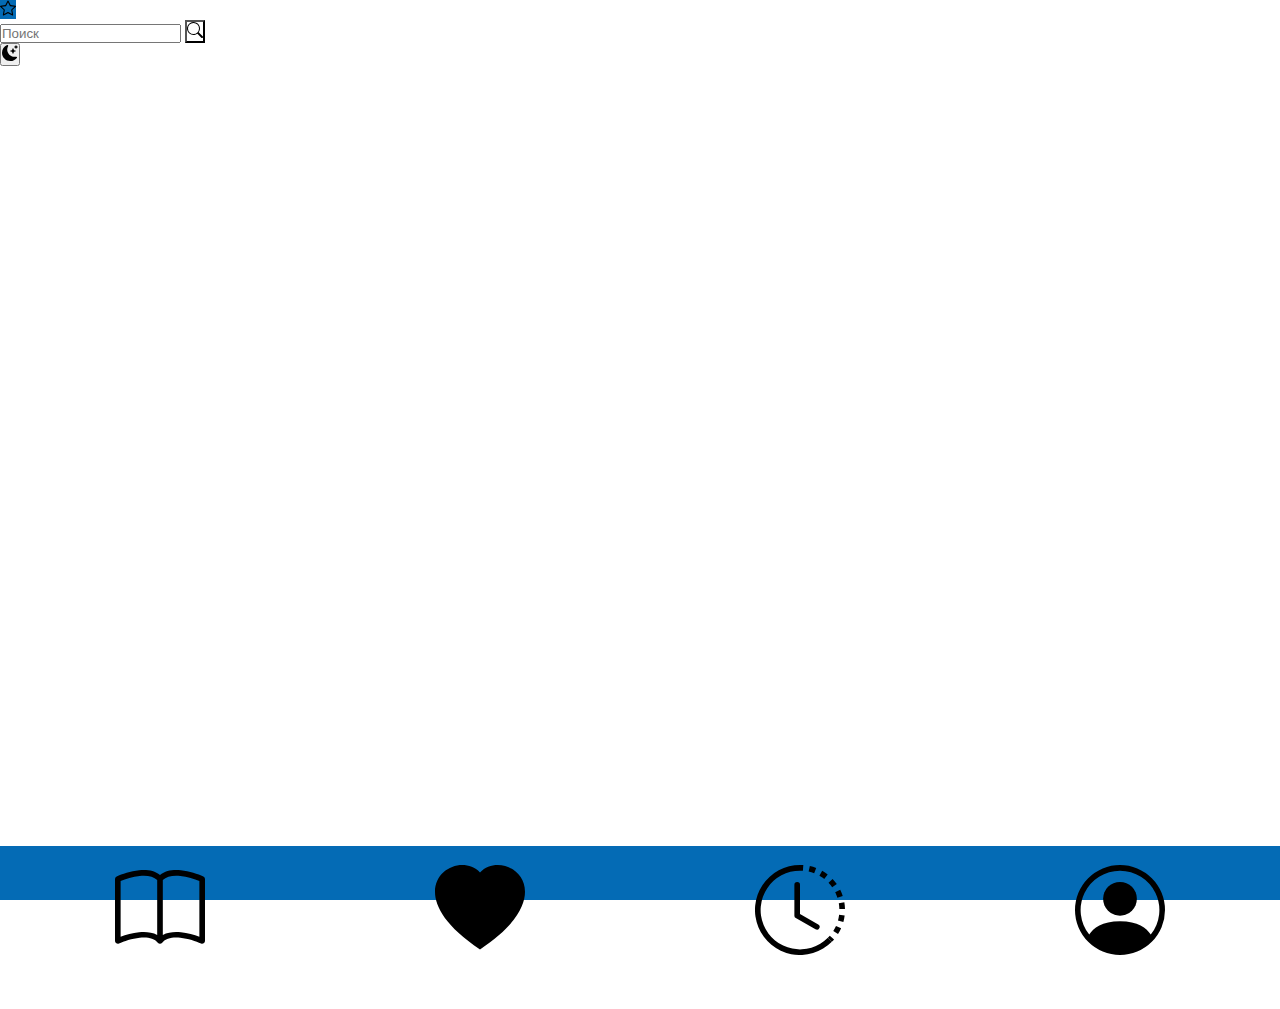
<file: webApp/index.html>
<!DOCTYPE html>
<html lang="ru">

<head>
    <meta charset="UTF-8">
    <meta http-equiv="X-UA-Compatible" content="IE=edge">
    <meta name="viewport" content="width=device-width, initial-scale=1.0">
    <link rel="stylesheet" href="https://cdnjs.cloudflare.com/ajax/libs/font-awesome/5.15.1/css/all.min.css" />
    <link href="https://cdn.jsdelivr.net/npm/bootstrap@5.2.0/dist/css/bootstrap.min.css" rel="stylesheet"
        integrity="sha384-gH2yIJqKdNHPEq0n4Mqa/HGKIhSkIHeL5AyhkYV8i59U5AR6csBvApHHNl/vI1Bx" crossorigin="anonymous">
    <link rel="stylesheet" href="assets/css/style.css">
    <link rel="stylesheet" href="assets/css/Light-mode.css" id="theme">
    <script src="https://cdn.jsdelivr.net/npm/bootstrap@5.2.0/dist/js/bootstrap.bundle.min.js"
        integrity="sha384-A3rJD856KowSb7dwlZdYEkO39Gagi7vIsF0jrRAoQmDKKtQBHUuLZ9AsSv4jD4Xa"
        crossorigin="anonymous"></script>
</head>

<body>
    <div class="main">
        <nav class="navbar navbar-dark bg-primary ">
            <div class="container-fluid">
                <button class="btn btn-logo" type="button">
                    <img src="assets/img/star.svg" alt="">
                </button>
                <form class="container-fluid" id="search_forming">
                    <div class="input-group">
                        <input type="text" class="form-control" placeholder="Поиск" aria-label="Username"
                            aria-describedby="basic-addon1">
                        <button class="input-group-text span_search" id="basic-addon1"><img src="assets/img/search.svg"
                                alt=""></button>
                    </div>
                </form>
                <button class="btn btn-primary btn-dark-mode" type="button" id="switchMode">
                    <img src="assets/img/moon-stars-fill.svg" alt="" id="img-button">
                </button>
            </div>
        </nav>


    </div>
    <!-- <div class="footer">
        <nav class="navbar stycky-bottom navbar-dark bg-primary header">
            <ul class="footer-list">
                <li><a href=""><img src="assets/img/book.svg" alt=""></a></li>
                <li><a href=""><img src="assets/img/heart.svg" alt=""></a></li>
                <li><a href=""><img src="assets/img/clock-history.svg" alt=""></a></li>
                <li><a href=""><img src="assets/img/person-circle.svg" alt=""></a></li>
            </ul>

        </nav>
    </div> -->
    <div class="footer">
        <ul class="footer-list">
            <li><a href=""><img class="book" src="assets/img/book.svg" alt=""></a></li>
            <li><a href=""><img class="heart" src="assets/img/heart-fill.svg" alt=""></a></li>
            <li><a href=""><img class="her" src="assets/img/clock-history.svg"></img></a></li>
            <li><a href=""><img class="person" src="assets/img/person-circle.svg" alt=""></a></li>
        </ul>
    </div>

    <!--script-->
    <script src="main.js"></script>
</body>

</html>
</file>
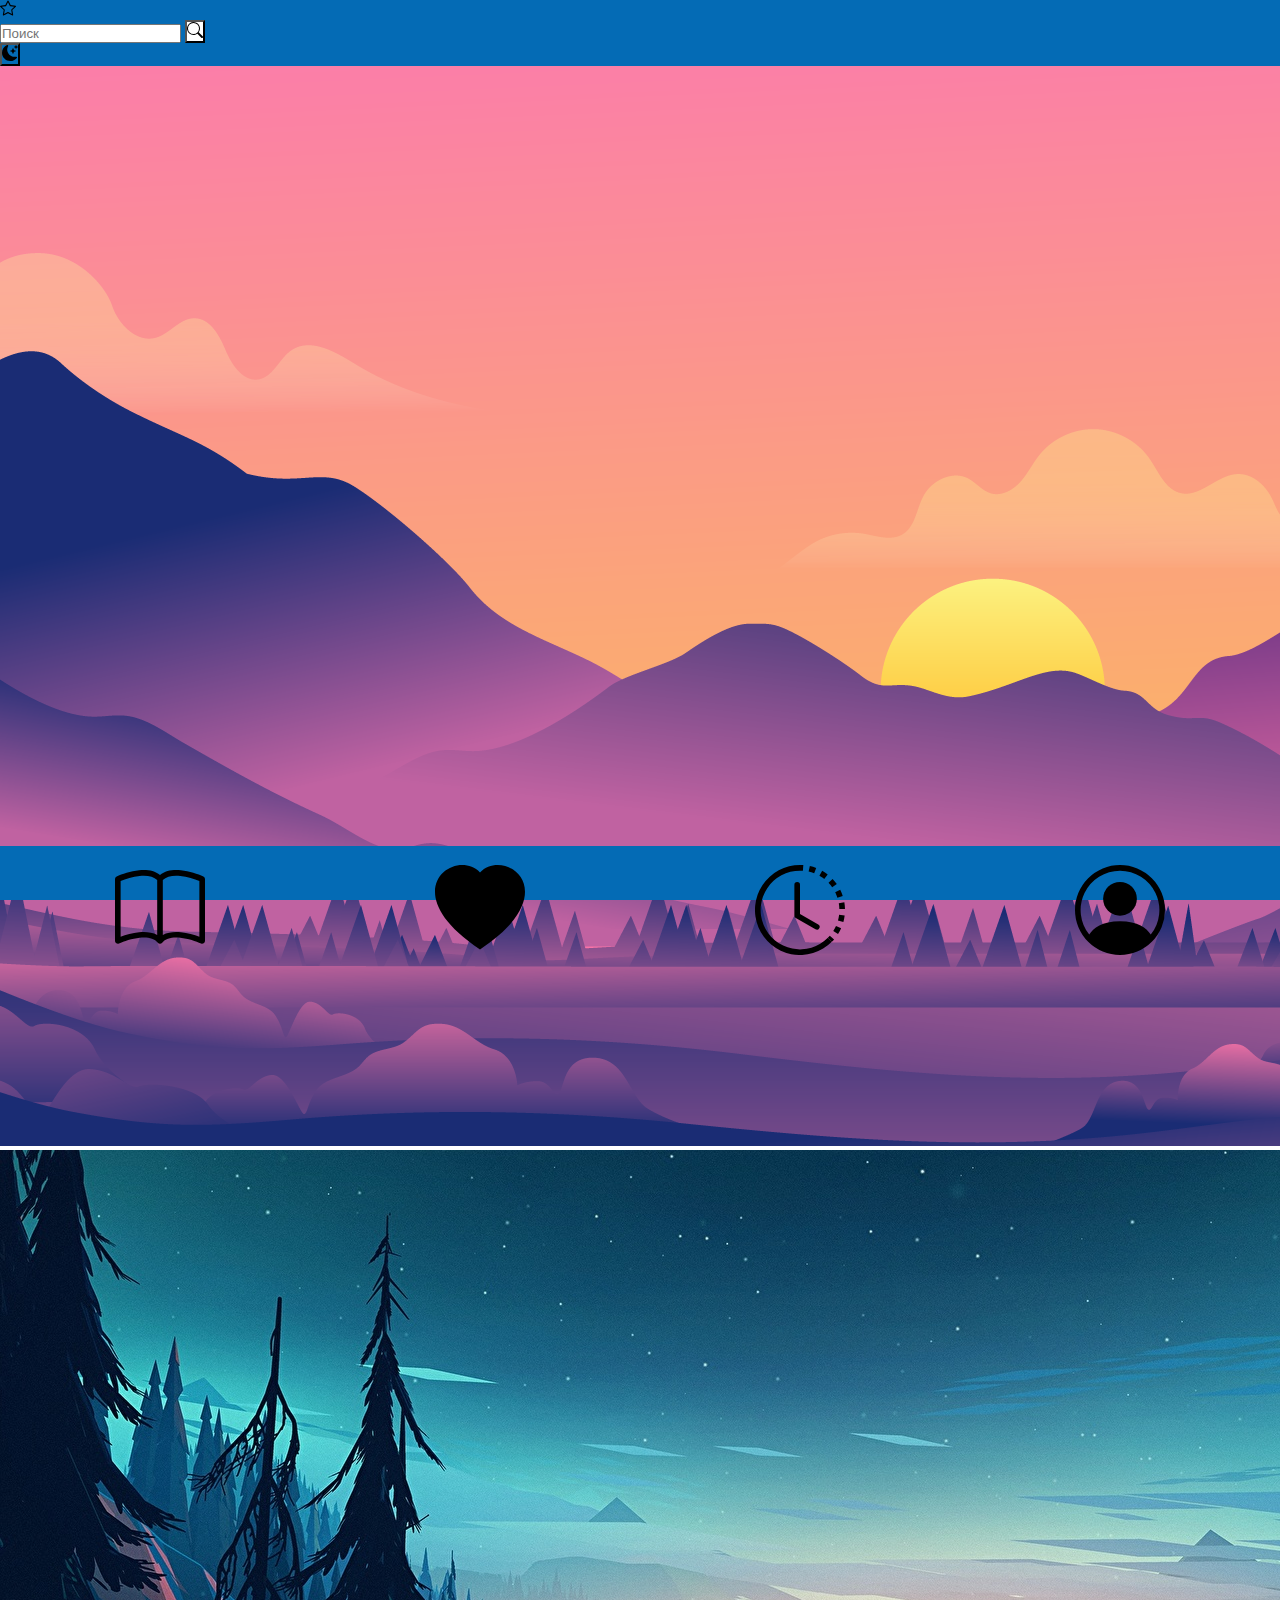
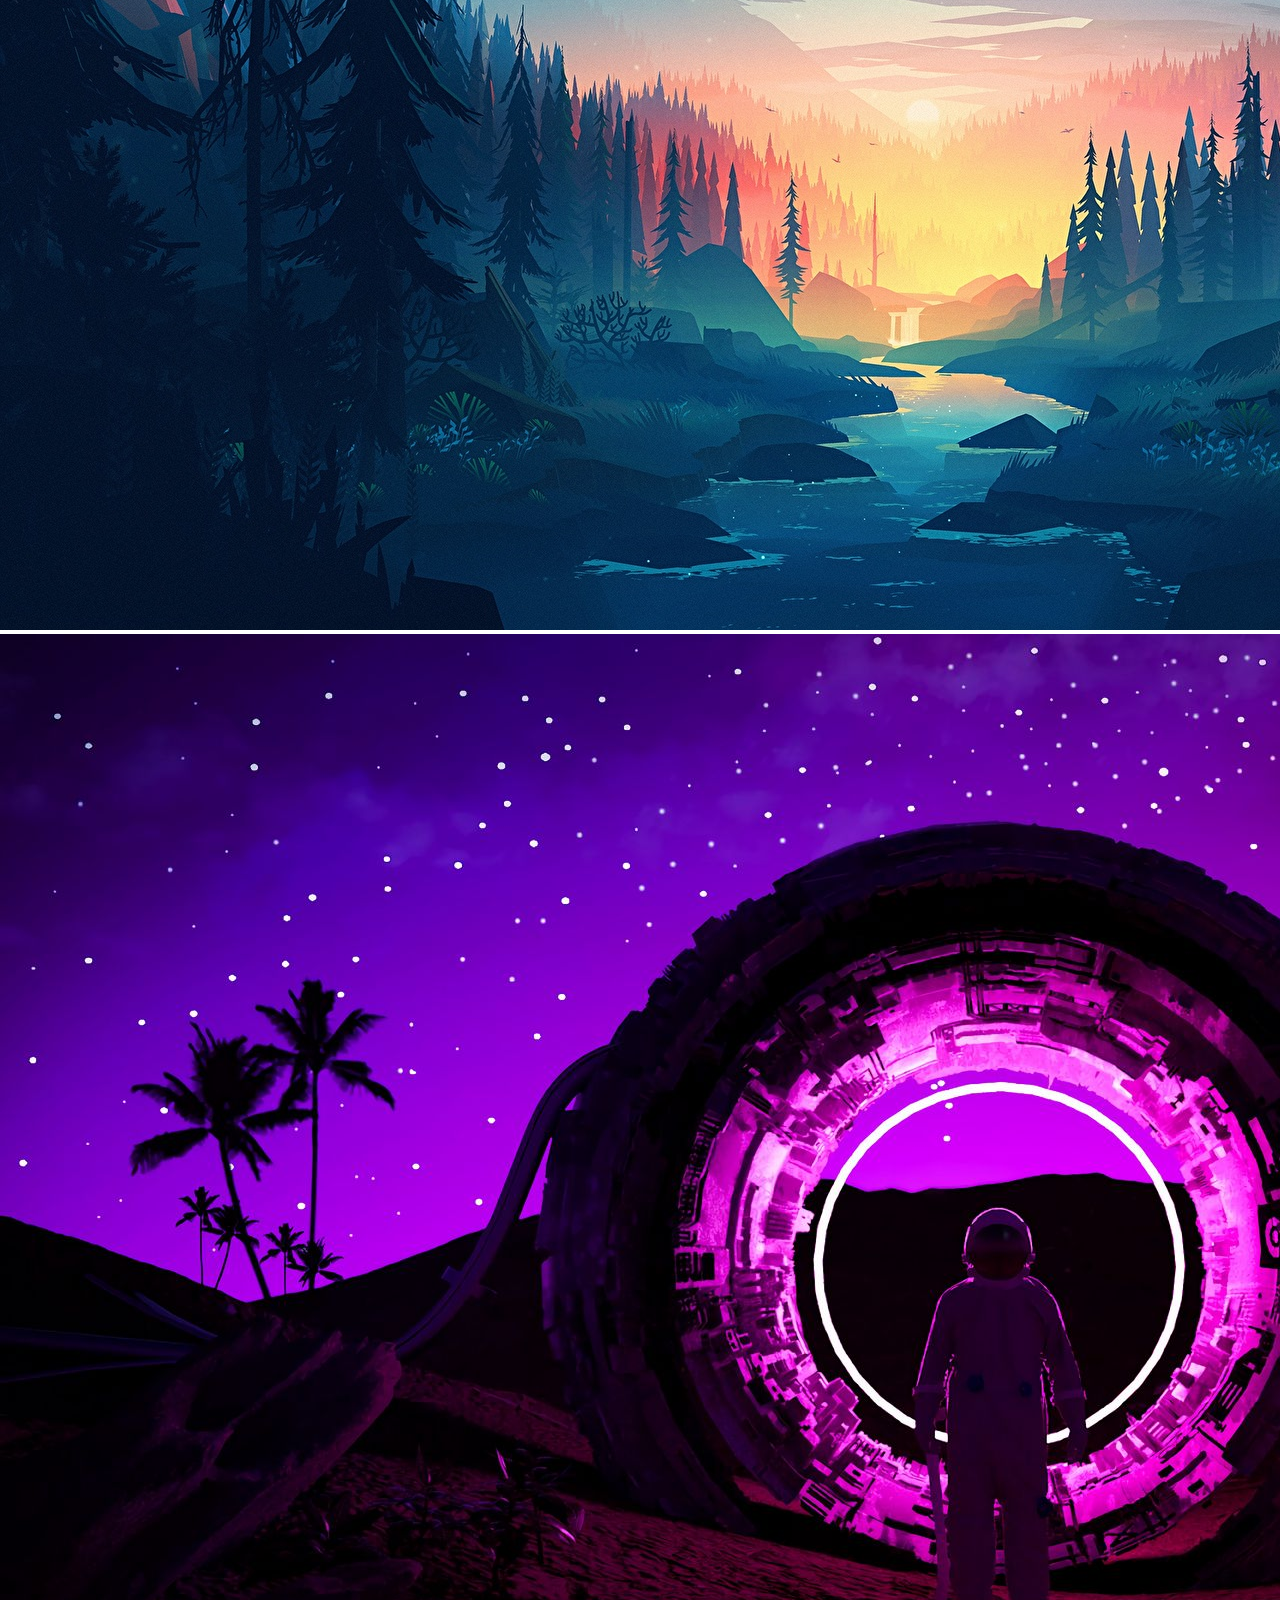
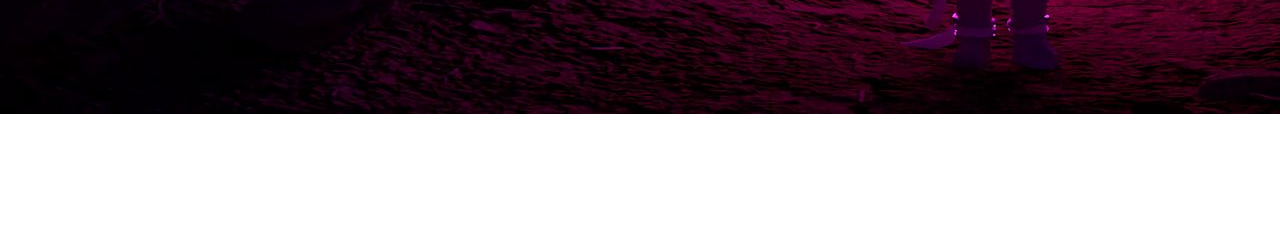
<file: webApp/html/index.html>
<!DOCTYPE html>
<html lang="ru">

<head>
    <meta charset="UTF-8">
    <meta http-equiv="X-UA-Compatible" content="IE=edge">
    <meta name="viewport" content="width=device-width, initial-scale=1.0">
    <link rel="stylesheet" href="https://cdnjs.cloudflare.com/ajax/libs/font-awesome/5.15.1/css/all.min.css" />
    <link href="https://cdn.jsdelivr.net/npm/bootstrap@5.2.0/dist/css/bootstrap.min.css" rel="stylesheet"
        integrity="sha384-gH2yIJqKdNHPEq0n4Mqa/HGKIhSkIHeL5AyhkYV8i59U5AR6csBvApHHNl/vI1Bx" crossorigin="anonymous">
    <link rel="stylesheet" href="../assets/css/style.css">
    <link rel="stylesheet" href="../assets/css/Light-mode.css" id="theme">
    <script src="https://cdn.jsdelivr.net/npm/bootstrap@5.2.0/dist/js/bootstrap.bundle.min.js"
        integrity="sha384-A3rJD856KowSb7dwlZdYEkO39Gagi7vIsF0jrRAoQmDKKtQBHUuLZ9AsSv4jD4Xa"
        crossorigin="anonymous"></script>
</head>

<body>
    <div class="main">
        <nav class="navbar nav-color navbar-dark">
            <div class="container-fluid">
                <button class="btn btn-logo" type="button">
                    <a href="index.html"><img src="../assets/img/star.svg" alt=""></a>
                </button>
                <form class="container-fluid" id="search_forming">
                    <div class="input-group">
                        <input type="text" class="form-control" placeholder="Поиск" aria-label="Username"
                            aria-describedby="basic-addon1">
                        <button class="input-group-text span_search" id="basic-addon1"><img
                                src="../assets/img/search.svg" alt=""></button>
                    </div>
                </form>
                <button class="btn btn-theme btn-dark-mode" type="button" id="switchMode">
                    <img src="../assets/img/moon-stars-fill.svg" alt="" id="img-button">
                </button>
            </div>
        </nav>
        <!--Slider start-->
        <div id="carouselExampleSlidesOnly" class="carousel slide" data-ride="carousel">
            <div class="carousel-inner">
                <div class="carousel-item active">
                    <img src="../assets/img/719e80760999b4c355a723224120eb07.png" class="d-block w-100" alt="...">
                </div>
                <div class="carousel-item">
                    <img src="../assets/img/Evening_Forests_Mountains_Firewatch_Campo_Santo_549147_1920x1080.jpg"
                        class="d-block w-100" alt="...">
                </div>
                <div class="carousel-item">
                    <img src="../assets/img/kosmonavt_koltso_neon_156673_1920x1080.jpg" class="d-block w-100" alt="...">
                </div>
            </div>
        </div>
        <!--Slider end-->
        <div class="footer">
            <ul class="footer-list">
                <li><a href="catalog.html" class="touch"><img class="book" src="../assets/img/book.svg" alt=""></a></li>
                <li><a href="favorite.html" class="touch"><img class="heart" src="../assets/img/heart-fill.svg"
                            alt=""></a>
                </li>
                <li><a href="history.html" class="touch"><img class="her"
                            src="../assets/img/clock-history.svg"></img></a>
                </li>
                <li><a href="person.html" class="touch"><img class="person" src="../assets/img/person-circle.svg"
                            alt=""></a>
                </li>
            </ul>
        </div>
    </div>


    <!--script-->
    <script src="../scripts/main.js"></script>
</body>

</html>
</file>
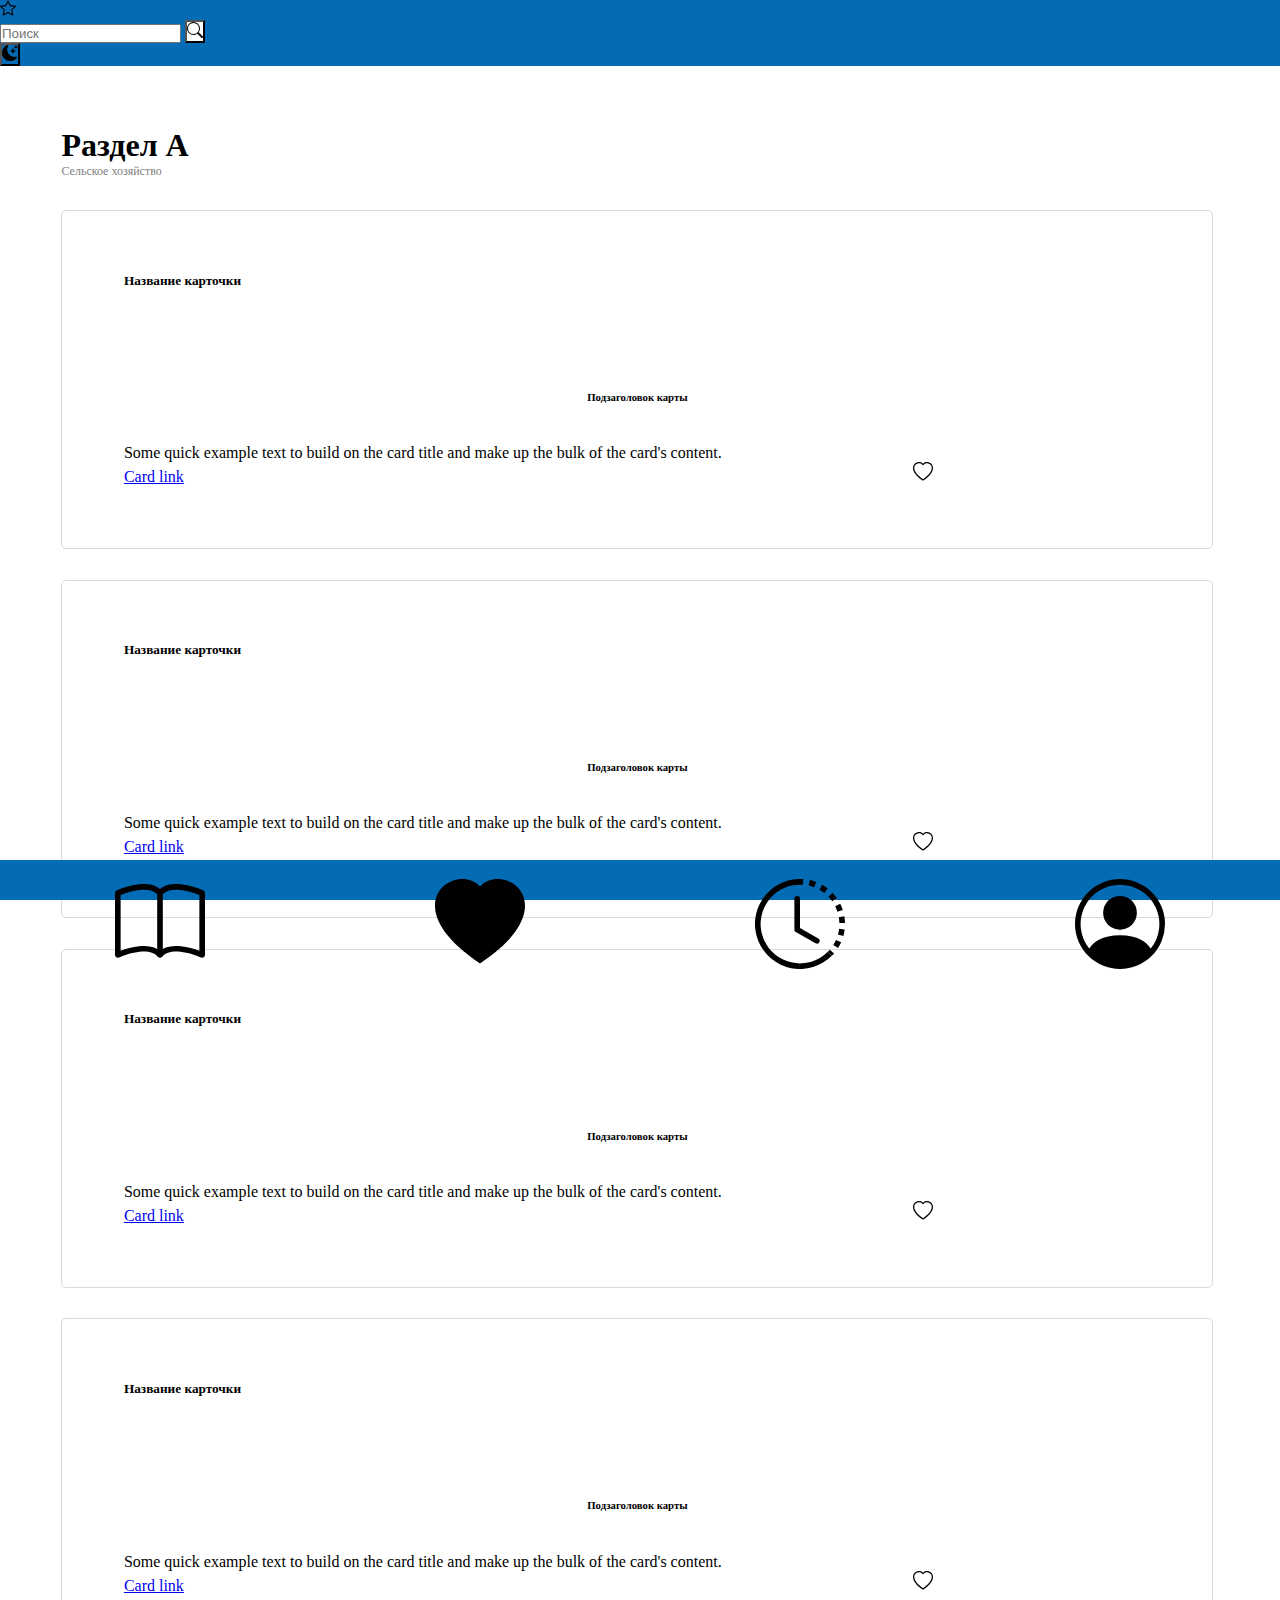
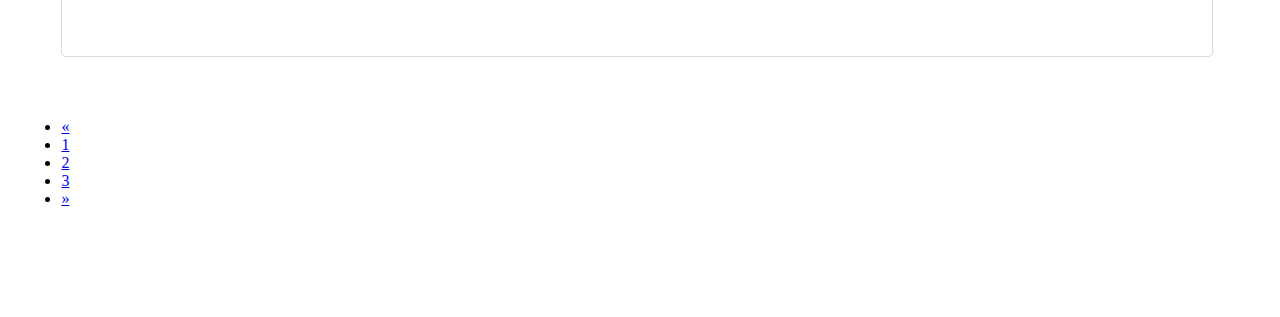
<file: webApp/html/catalog.html>
<!DOCTYPE html>
<html lang="ru">

<head>
    <meta charset="UTF-8">
    <meta http-equiv="X-UA-Compatible" content="IE=edge">
    <meta name="viewport" content="width=device-width, initial-scale=1.0">
    <link rel="stylesheet" href="https://cdnjs.cloudflare.com/ajax/libs/font-awesome/5.15.1/css/all.min.css" />
    <link href="https://cdn.jsdelivr.net/npm/bootstrap@5.2.0/dist/css/bootstrap.min.css" rel="stylesheet"
        integrity="sha384-gH2yIJqKdNHPEq0n4Mqa/HGKIhSkIHeL5AyhkYV8i59U5AR6csBvApHHNl/vI1Bx" crossorigin="anonymous">
    <link rel="stylesheet" href="../assets/css/style.css">
    <link rel="stylesheet" href="../assets/css/Light-mode.css" id="theme">
    <script src="https://cdn.jsdelivr.net/npm/bootstrap@5.2.0/dist/js/bootstrap.bundle.min.js"
        integrity="sha384-A3rJD856KowSb7dwlZdYEkO39Gagi7vIsF0jrRAoQmDKKtQBHUuLZ9AsSv4jD4Xa"
        crossorigin="anonymous"></script>
</head>

<body>
    <div class="main">
        <nav class="navbar navbar-dark  nav-color  hedd">
            <div class="container-fluid">
                <button class="btn btn-logo" type="button">
                    <a href="index.html"><img src="../assets/img/star.svg" alt=""></a>
                </button>
                <form class="container-fluid" id="search_forming">
                    <div class="input-group">
                        <input type="text" class="form-control" placeholder="Поиск" aria-label="Username"
                            aria-describedby="basic-addon1">
                        <button class="input-group-text span_search" id="basic-addon1"><img
                                src="../assets/img/search.svg" alt=""></button>
                    </div>
                </form>
                <button class="btn btn-theme btn-dark-mode" type="button" id="switchMode">
                    <img src="../assets/img/moon-stars-fill.svg" alt="" id="img-button">
                </button>
            </div>
        </nav>


        <div class="content">
            <h1 id="heading">Раздел А</h1>
            <p class="space-text">Сельское хозяйство</p>
            <div class="card-info">
                <h5 class="card-title">Название карточки</h5>
                <h6 class="card-subtitle mb-2 text-muted">Подзаголовок карты</h6>
                <p class="card-text">Some quick example text to build on the card title and make up the bulk of the
                    card's content.</p>
                <a href="#" class="card-link">Card link</a>
                <button class="like"><img class="like-img" src="../assets/img/heart.svg" alt=""></button>
            </div>
            <div class="card-info">
                <h5 class="card-title">Название карточки</h5>
                <h6 class="card-subtitle mb-2 text-muted">Подзаголовок карты</h6>
                <p class="card-text">Some quick example text to build on the card title and make up the bulk of the
                    card's content.</p>
                <a href="#" class="card-link">Card link</a>
                <button id="flavour" class="like"><img id="her-l " class="like-img" src="../assets/img/heart.svg"
                        alt=""></button>
            </div>
            <div class="card-info">
                <h5 class="card-title">Название карточки</h5>
                <h6 class="card-subtitle mb-2 text-muted">Подзаголовок карты</h6>
                <p class="card-text">Some quick example text to build on the card title and make up the bulk of the
                    card's content.</p>
                <a href="#" class="card-link">Card link</a>
                <button class="like"><img class="like-img" src="../assets/img/heart.svg" alt=""></button>
            </div>
            <div class="card-info">
                <h5 class="card-title">Название карточки</h5>
                <h6 class="card-subtitle mb-2 text-muted">Подзаголовок карты</h6>
                <p class="card-text">Some quick example text to build on the card title and make up the bulk of the
                    card's content.</p>
                <a href="#" class="card-link">Card link</a>
                <button class="like"><img class="like-img" src="../assets/img/heart.svg" alt=""></button>
            </div>


            <nav aria-label="Page navigation example">
                <ul class="pagination  number-list">
                    <li class="page-item">
                        <a class="page-link" href="#" aria-label="Previous">
                            <span aria-hidden="true">&laquo;</span>
                        </a>
                    </li>
                    <li class="page-item"><a class="page-link" href="#">1</a></li>
                    <li class="page-item"><a class="page-link" href="#">2</a></li>
                    <li class="page-item"><a class="page-link" href="#">3</a></li>
                    <li class="page-item">
                        <a class="page-link" href="#" aria-label="Next">
                            <span aria-hidden="true">&raquo;</span>
                        </a>
                    </li>
                </ul>
            </nav>
            <div class="footer footer-catalog">
                <ul class="footer-list" style="
    height: 40px;">
                    <li><a href="catalog.html" class="touch"><img class="book" src="../assets/img/book.svg" alt=""></a>
                    </li>
                    <li><a href="favorite.html" class="touch"><img class="heart" src="../assets/img/heart-fill.svg"
                                alt=""></a>
                    </li>
                    <li><a href="history.html" class="touch"><img class="her"
                                src="../assets/img/clock-history.svg"></img></a>
                    </li>
                    <li><a href="person.html" class="touch"><img class="person" src="../assets/img/person-circle.svg"
                                alt=""></a>
                    </li>
                </ul>
            </div>
        </div>

        <!--script-->
        <script src="../scripts/main.js"></script>
</body>

</html>
</file>
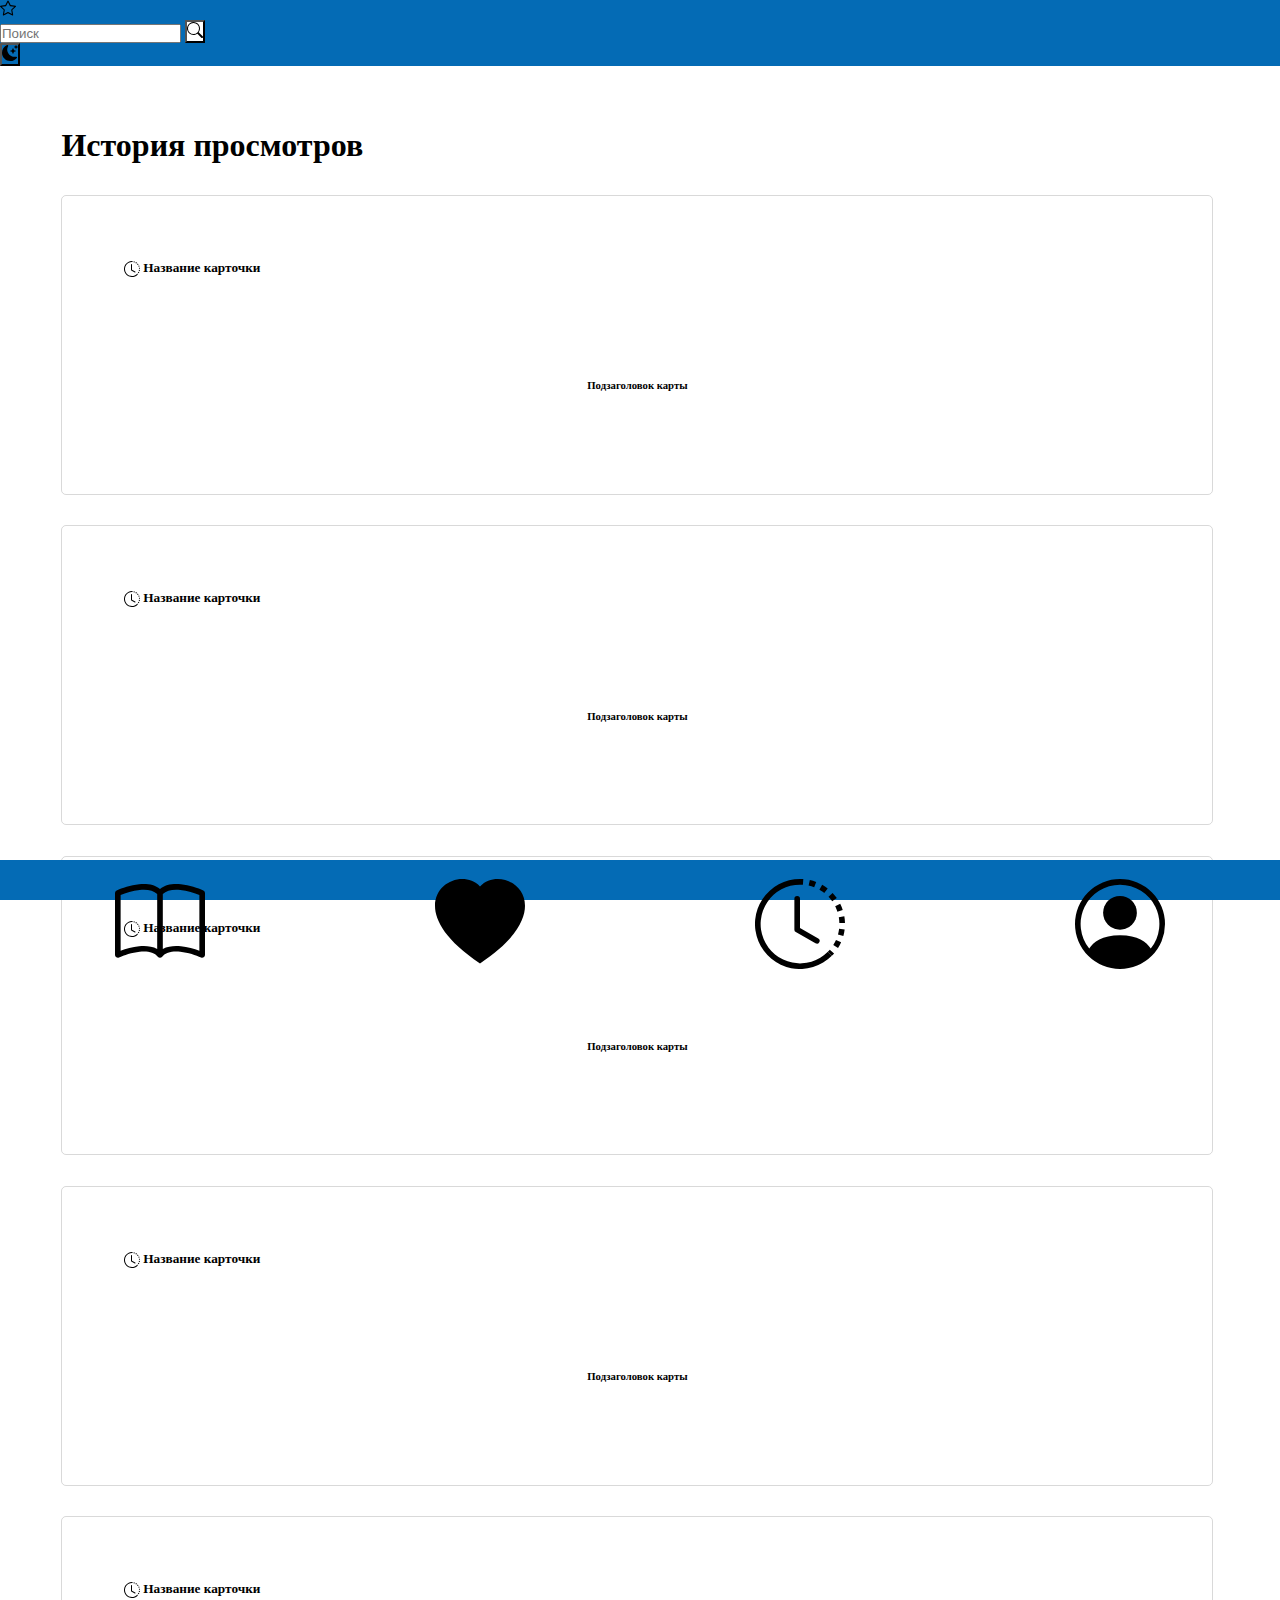
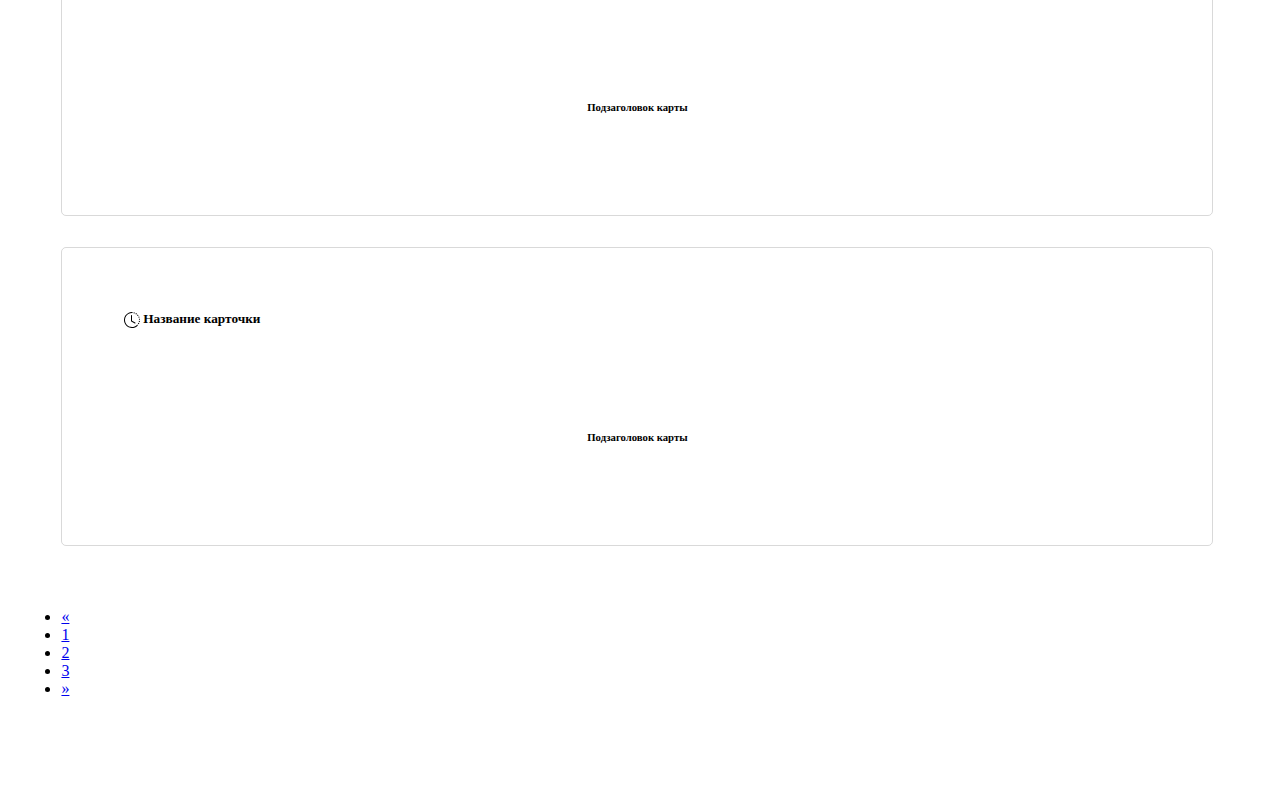
<file: webApp/html/history.html>
<!DOCTYPE html>
<html lang="ru">

<head>
    <meta charset="UTF-8">
    <meta http-equiv="X-UA-Compatible" content="IE=edge">
    <meta name="viewport" content="width=device-width, initial-scale=1.0">
    <link rel="stylesheet" href="https://cdnjs.cloudflare.com/ajax/libs/font-awesome/5.15.1/css/all.min.css" />
    <link href="https://cdn.jsdelivr.net/npm/bootstrap@5.2.0/dist/css/bootstrap.min.css" rel="stylesheet"
        integrity="sha384-gH2yIJqKdNHPEq0n4Mqa/HGKIhSkIHeL5AyhkYV8i59U5AR6csBvApHHNl/vI1Bx" crossorigin="anonymous">
    <link rel="stylesheet" href="../assets/css/style.css">
    <link rel="stylesheet" href="../assets/css/Light-mode.css" id="theme">
    <script src="https://cdn.jsdelivr.net/npm/bootstrap@5.2.0/dist/js/bootstrap.bundle.min.js"
        integrity="sha384-A3rJD856KowSb7dwlZdYEkO39Gagi7vIsF0jrRAoQmDKKtQBHUuLZ9AsSv4jD4Xa"
        crossorigin="anonymous"></script>
</head>

<body>
    <div class="main">
        <nav class="navbar navbar-dark  nav-color hedd">
            <div class="container-fluid">
                <button class="btn btn-logo" type="button">
                    <a href="index.html"><img src="../assets/img/star.svg" alt=""></a>
                </button>
                <form class="container-fluid" id="search_forming">
                    <div class="input-group">
                        <input type="text" class="form-control" placeholder="Поиск" aria-label="Username"
                            aria-describedby="basic-addon1">
                        <button class="input-group-text span_search" id="basic-addon1"><img
                                src="../assets/img/search.svg" alt=""></button>
                    </div>
                </form>
                <button class="btn btn-theme btn-dark-mode" type="button" id="switchMode">
                    <img src="../assets/img/moon-stars-fill.svg" alt="" id="img-button">
                </button>
            </div>
        </nav>
        <div class="content">
            <h1 id="heading">История просмотров</h1>
            <div class="card-info">

                <h5 class="card-title card-hist"><img class="img-hint" src="../assets/img/clock-history.svg" alt="">
                    Название карточки</h5>
                <h6 class="card-subtitle mb-2 text-muted">Подзаголовок карты</h6>
            </div>
            <div class="card-info">
                <h5 class="card-title card-hist"><img class="img-hint" src="../assets/img/clock-history.svg" alt="">
                    Название карточки
                </h5>
                <h6 class="card-subtitle mb-2 text-muted">Подзаголовок карты</h6>
            </div>
            <div class="card-info">

                <h5 class="card-title card-hist"><img class="img-hint" src="../assets/img/clock-history.svg" alt="">
                    Название карточки
                </h5>
                <h6 class="card-subtitle mb-2 text-muted">Подзаголовок карты</h6>
            </div>
            <div class="card-info">

                <h5 class="card-title card-hist"><img class="img-hint" src="../assets/img/clock-history.svg" alt="">
                    Название карточки
                </h5>
                <h6 class="card-subtitle mb-2 text-muted">Подзаголовок карты</h6>
            </div>
            <div class="card-info">

                <h5 class="card-title card-hist"><img class="img-hint" src="../assets/img/clock-history.svg" alt="">
                    Название карточки
                </h5>
                <h6 class="card-subtitle mb-2 text-muted">Подзаголовок карты</h6>
            </div>
            <div class="card-info">

                <h5 class="card-title card-hist"><img class="img-hint" src="../assets/img/clock-history.svg" alt="">
                    Название карточки
                </h5>
                <h6 class="card-subtitle mb-2 text-muted">Подзаголовок карты</h6>
            </div>
            <nav aria-label="Page navigation example">
                <ul class="pagination  number-list">
                    <li class="page-item">
                        <a class="page-link" href="#" aria-label="Previous">
                            <span aria-hidden="true">&laquo;</span>
                        </a>
                    </li>
                    <li class="page-item"><a class="page-link" href="#">1</a></li>
                    <li class="page-item"><a class="page-link" href="#">2</a></li>
                    <li class="page-item"><a class="page-link" href="#">3</a></li>
                    <li class="page-item">
                        <a class="page-link" href="#" aria-label="Next">
                            <span aria-hidden="true">&raquo;</span>
                        </a>
                    </li>
                </ul>
            </nav>
            <div class="footer">
                <ul class="footer-list footer-hist">
                    <li><a href="catalog.html" class="touch"><img class="book" src="../assets/img/book.svg" alt=""></a>
                    </li>
                    <li><a href="favorite.html" class="touch"><img class="heart" src="../assets/img/heart-fill.svg"
                                alt=""></a></li>
                    <li><a href="history.html" class="touch"><img class="her"
                                src="../assets/img/clock-history.svg"></img></a></li>
                    <li><a href="person.html" class="touch"><img class="person" src="../assets/img/person-circle.svg"
                                alt=""></a>
                    </li>
                </ul>
            </div>



            <!--script-->
            <script src="../scripts/main.js"></script>
</body>

</html>
</file>
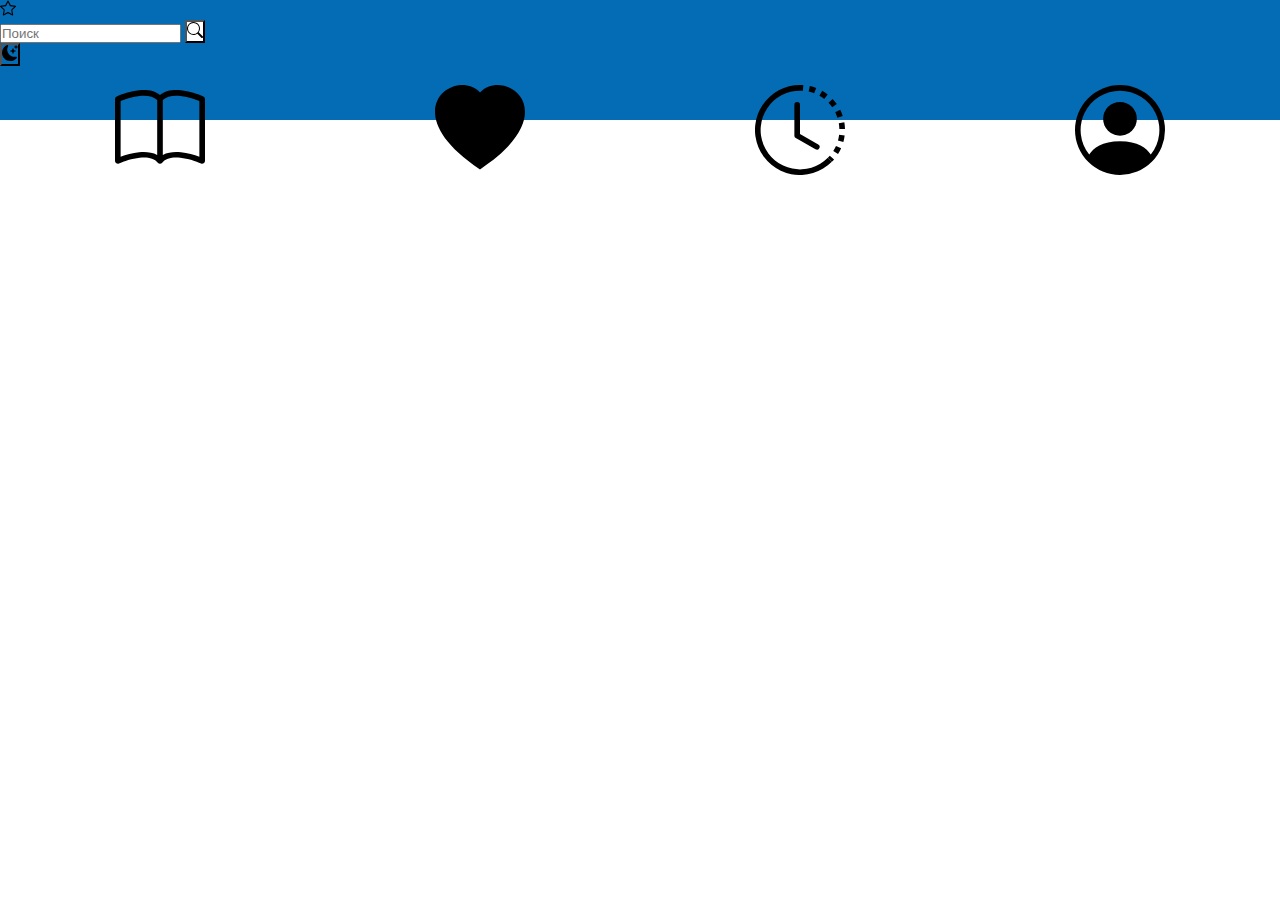
<file: webApp/html/patent.html>
<!DOCTYPE html>
<html lang="ru">

<head>
    <meta charset="UTF-8">
    <meta http-equiv="X-UA-Compatible" content="IE=edge">
    <meta name="viewport" content="width=device-width, initial-scale=1.0">
    <link rel="stylesheet" href="https://cdnjs.cloudflare.com/ajax/libs/font-awesome/5.15.1/css/all.min.css" />
    <link href="https://cdn.jsdelivr.net/npm/bootstrap@5.2.0/dist/css/bootstrap.min.css" rel="stylesheet"
        integrity="sha384-gH2yIJqKdNHPEq0n4Mqa/HGKIhSkIHeL5AyhkYV8i59U5AR6csBvApHHNl/vI1Bx" crossorigin="anonymous">
    <link rel="stylesheet" href="../assets/css/style.css">
    <link rel="stylesheet" href="../assets/css/Light-mode.css" id="theme">
    <script src="https://cdn.jsdelivr.net/npm/bootstrap@5.2.0/dist/js/bootstrap.bundle.min.js"
        integrity="sha384-A3rJD856KowSb7dwlZdYEkO39Gagi7vIsF0jrRAoQmDKKtQBHUuLZ9AsSv4jD4Xa"
        crossorigin="anonymous"></script>
</head>

<body>
    <div class="main">
        <nav class="navbar navbar-dark nav-color  hedd">
            <div class="container-fluid">
                <button class="btn btn-logo" type="button">
                    <a href="index.html"><img src="../assets/img/star.svg" alt=""></a>
                </button>
                <form class="container-fluid" id="search_forming">
                    <div class="input-group">
                        <input type="text" class="form-control" placeholder="Поиск" aria-label="Username"
                            aria-describedby="basic-addon1">
                        <button class="input-group-text span_search" id="basic-addon1"><img
                                src="../assets/img/search.svg" alt=""></button>
                    </div>
                </form>
                <button class="btn btn-theme btn-dark-mode" type="button" id="switchMode">
                    <img src="../assets/img/moon-stars-fill.svg" alt="" id="img-button">
                </button>
            </div>
        </nav>

        <div class="footer">
            <ul class="footer-list">
                <li><a href="catalog.html" class="touch"><img class="book" src="../assets/img/book.svg" alt=""></a></li>
                <li><a href="favorite.html" class="touch"><img class="heart" src="../assets/img/heart-fill.svg"
                            alt=""></a></li>
                <li><a href="history.html" class="touch"><img class="her"
                            src="../assets/img/clock-history.svg"></img></a></li>
                <li><a href="person.html" class="touch"><img class="person" src="../assets/img/person-circle.svg"
                            alt=""></a>
                </li>
            </ul>
        </div>



        <!--script-->
        <script src="../scripts/main.js"></script>
</body>

</html>
</file>
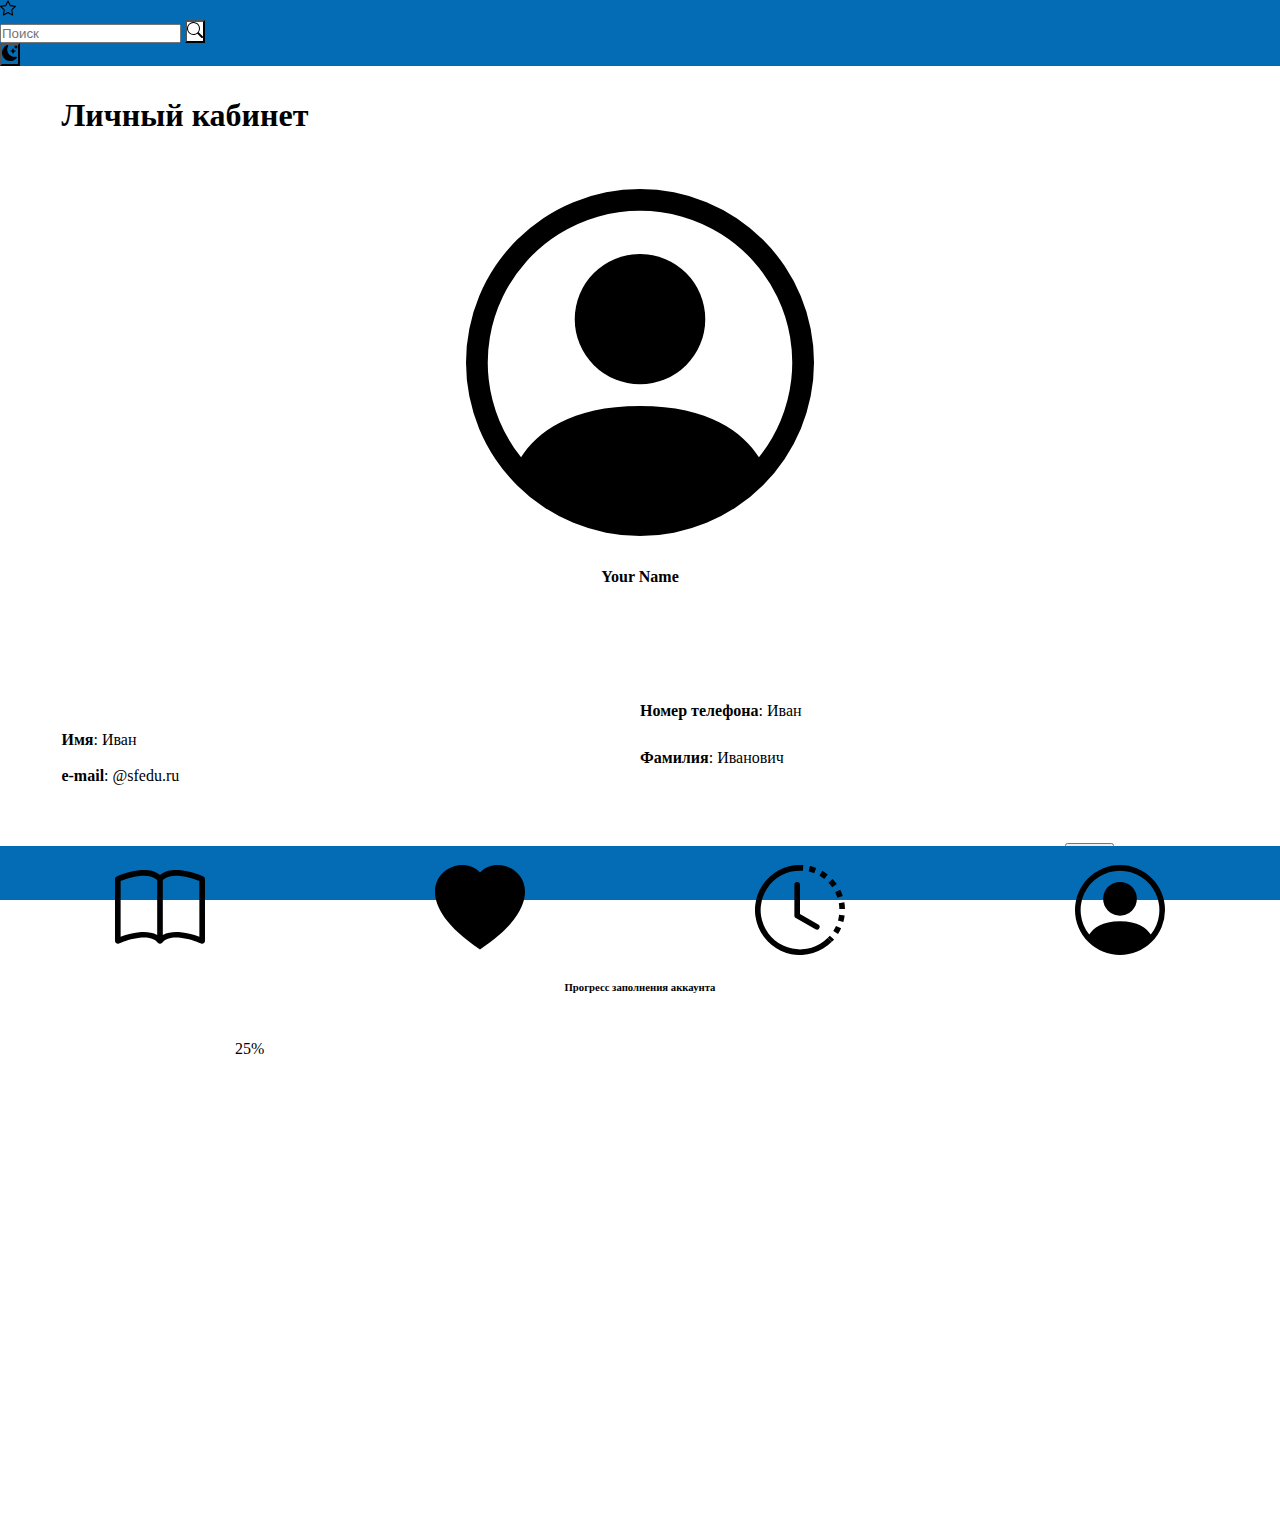
<file: webApp/html/person.html>
<!DOCTYPE html>
<html lang="ru">

<head>
    <meta charset="UTF-8">
    <meta http-equiv="X-UA-Compatible" content="IE=edge">
    <meta name="viewport" content="width=device-width, initial-scale=1.0">
    <link rel="stylesheet" href="https://cdnjs.cloudflare.com/ajax/libs/font-awesome/5.15.1/css/all.min.css" />
    <link href="https://cdn.jsdelivr.net/npm/bootstrap@5.2.0/dist/css/bootstrap.min.css" rel="stylesheet"
        integrity="sha384-gH2yIJqKdNHPEq0n4Mqa/HGKIhSkIHeL5AyhkYV8i59U5AR6csBvApHHNl/vI1Bx" crossorigin="anonymous">
    <link rel="stylesheet" href="../assets/css/style.css">
    <link rel="stylesheet" href="../assets/css/Light-mode.css" id="theme">
    <script src="https://cdn.jsdelivr.net/npm/bootstrap@5.2.0/dist/js/bootstrap.bundle.min.js"
        integrity="sha384-A3rJD856KowSb7dwlZdYEkO39Gagi7vIsF0jrRAoQmDKKtQBHUuLZ9AsSv4jD4Xa"
        crossorigin="anonymous"></script>
</head>

<body>
    <div class="main">
        <nav class="navbar navbar-dark nav-color  hedd">
            <div class="container-fluid">
                <button class="btn btn-logo" type="button">
                    <a href="index.html"><img src="../assets/img/star.svg" alt=""></a>
                </button>
                <form class="container-fluid" id="search_forming">
                    <div class="input-group">
                        <input type="text" class="form-control" placeholder="Поиск" aria-label="Username"
                            aria-describedby="basic-addon1">
                        <button class="input-group-text span_search" id="basic-addon1"><img
                                src="../assets/img/search.svg" alt=""></button>
                    </div>
                </form>
                <button class="btn btn-theme btn-dark-mode" type="button" id="switchMode">
                    <img src="../assets/img/moon-stars-fill.svg" alt="" id="img-button">
                </button>
            </div>
        </nav>

        <div class="account">
            <h1>Личный кабинет</h1>
            <div class="log-div">
                <img class="person-logo-reg" src="../assets/img/person-circle.svg" alt="">
            </div>
            <h4>Your Name</h4>
            <div class="inform">
                <div class="info-first">
                    <div class="left-info">
                        <p><strong>Имя</strong>: Иван</p>
                    </div>
                    <p><strong>Номер телефона</strong>: Иван</p>
                </div>
                <div class="info-second">
                    <div class="left-info">
                        <p><strong>Фамилия</strong>: Иванович</p>
                    </div>
                    <p><strong>e-mail</strong>: @sfedu.ru</p>
                </div>
                <div class="info-third">
                    <div class="left-info">
                        <p><strong>Отчество</strong>: Иванович</p>
                    </div>
                    <div class="right-info">
                        <button type="button" class="btn btn-outline-success">Primary</button>
                    </div>
                </div>
            </div>
            <div class="bar-prog">
                <h6>Прогресс заполнения аккаунта</h6>
                <div class="progress">
                    <div class="progress-bar" role="progressbar" aria-label="Пример с меткой" style="width: 25%;"
                        aria-valuenow="25" aria-valuemin="0" aria-valuemax="100">25%</div>
                </div>
            </div>
        </div>

        <div class="footer">
            <ul class="footer-list">
                <li><a href="catalog.html" class="touch"><img class="book" src="../assets/img/book.svg" alt=""></a></li>
                <li><a href="favorite.html" class="touch"><img class="heart" src="../assets/img/heart-fill.svg"
                            alt=""></a></li>
                <li><a href="history.html" class="touch"><img class="her"
                            src="../assets/img/clock-history.svg"></img></a></li>
                <li><a href="person.html" class="touch"><img class="person" src="../assets/img/person-circle.svg"
                            alt=""></a>
                </li>
            </ul>
        </div>



        <!--script-->
        <script src="../scripts/main.js"></script>
</body>

</html>
</file>
<file: webApp/assets/css/style.css>
* {
    margin: 0;
    padding: 0;
}

html {
    height: 100%;
}

body {
    height: 100%;
    transition: 1s;

}

#heading {
    margin: 4.8% 4.8% 0% 4.8%;
}

.space-text {
    font-size: 12px;
    color: grey;
    margin-left: 4.8%;
}

/* .input-group {
    opacity: .8;
} */

.logo {
    text-align: center;
}

.main {
    height: 100%;
}

.menu-button-icon {
    vertical-align: center;
    align-items: center;
    justify-content: center;
}

.listener {
    padding: 0;
    padding-top: 0;
    width: 100%;
    margin: 16px;
}

.list_link {
    text-decoration: none;
}


.form_search {
    border: 3px;
    width: 80%;
}

.search_btn {
    border: none;
    outline: none;
    margin: 0;
    padding: 0;
}

.terr_search {
    border: none;
    outline: none;
    margin: 0;
    padding: 0;
}


.container-fluid {
    width: 100%;
}

#search_forming {
    width: 73%;
}


.footer {
    position: sticky;
    bottom: 0;
}

.btn-logo {
    border: none;
}

.btn-logo:active {
    border: none;

}

.footer {
    background-color: rgb(13, 110, 253);
    height: 6%;
    width: 100%;
    bottom: 0;
    position: sticky;

}

.footer-list {
    display: flex;
    list-style: none;
    height: 100%;
    padding: 0;
    margin: 0;
    justify-content: space-around;

}

.footer-list li {
    padding-top: 1.5%;
    display: inline-block;
    width: 7%;
}

.footer-list img {
    width: 100%;
    vertical-align: middle;
}

.footer-list a {
    vertical-align: middle;
}



.book {
    color: #fff;
}

.her {
    color: rgb(244, 33, 104);
}

.hedd {
    position: sticky;
    top: 0;
}

.number-list {
    bottom: 4.8%;
    justify-content: center;
    margin-top: 4.8%;
    margin-left: 4.8%;
    margin-right: 4.8%;
}

.card-info {
    width: 90%;
    padding: 4.8%;
    margin-left: 4.8%;
    margin-right: 4.8%;
    margin-top: 2.4%;
    margin-bottom: 2.4%;

    border-radius: 5px;
    box-sizing: border-box;
}

.like {
    border: none;
    /* position: absolute; */
    /* right: 0;
    bottom: 0; */
    margin-left: 70.6%;
}

.like-img {
    height: 20px;
}

.dark-nav {
    background-color: green;
}

.card-bord {
    border: 3px solid #32a1ce;
    margin-right: 4.8%;
    margin-left: 4.8%;
    margin-top: 2.4%;
    margin-bottom: 2.4%;

}

.card-title {
    text-decoration: none;
    color: black;
    font-style: bold;
}

.p-acc {
    margin-bottom: 0;
}

.accord-row {
    border: none;
    border: 1px solid gray;
    border-radius: 5px;
    margin-top: 2.4%;
    margin-bottom: 2.4%;
}



.content-hist {
    margin-top: 2.4%;
    margin-right: 4.8%;
    margin-left: 4.8%;
}

.card-hist {
    width: 80%;
    display: inline-block;
}

.img-hint {

    vertical-align: middle;
}

.footer-hist {
    height: 40px;
}

.account {
    margin-left: 4.8%;
    margin-right: 4.8%;
    margin-top: 2.4%;
}

.person-logo-reg {
    width: 30%;
    display: inline-block;
    margin-top: 4.8%;
    margin-left: 35%;
}

.account h4 {
    margin-top: 2.4%;
    text-align: center;
}

.inform {
    width: 100%;
    margin-top: 10%;
}

.left-info {
    box-sizing: border-box;
    width: 50%;
    display: block;
    float: left;
}

.right-info {
    box-sizing: border-box;
    width: 50%;
    display: inline-block;
}

.right-info button {
    float: right;
    margin-right: 18%;
}

.info-second p {
    margin-bottom: 5%;
}

.left-info p {
    padding-top: 5%;
    margin: 0;
    display: inline-block;
    vertical-align: middle;

}

h6 {
    margin: 0;
    margin-top: 10%;
    margin-bottom: 4%;
    text-align: center;
}

.progress {
    width: 70%;
    margin-left: 15%;
}

.bar-prog {
    margin-bottom: 31%;
}

.nav-color {
    background: #046bb5;
}

.footer-list {
    background: #046bb5;
    ;
}

.btn-logo {
    background: #046bb5;
    ;
}

.btn-theme {
    background: #046bb5;
}
</file>
<file: webApp/assets/css/Light-mode.css>
.header {
    background-color: rgb(47, 64, 76);
}

.list_link {
    color: black;
}

.span_search {
    background-color: #fff;
}

.card-title {
    text-decoration: none;
    color: black;
    font-style: bolt;
}

.like {
    background: #fff;
}

.card-info {
    border: 1px solid rgba(186, 186, 186, 0.55);
}
</file>
